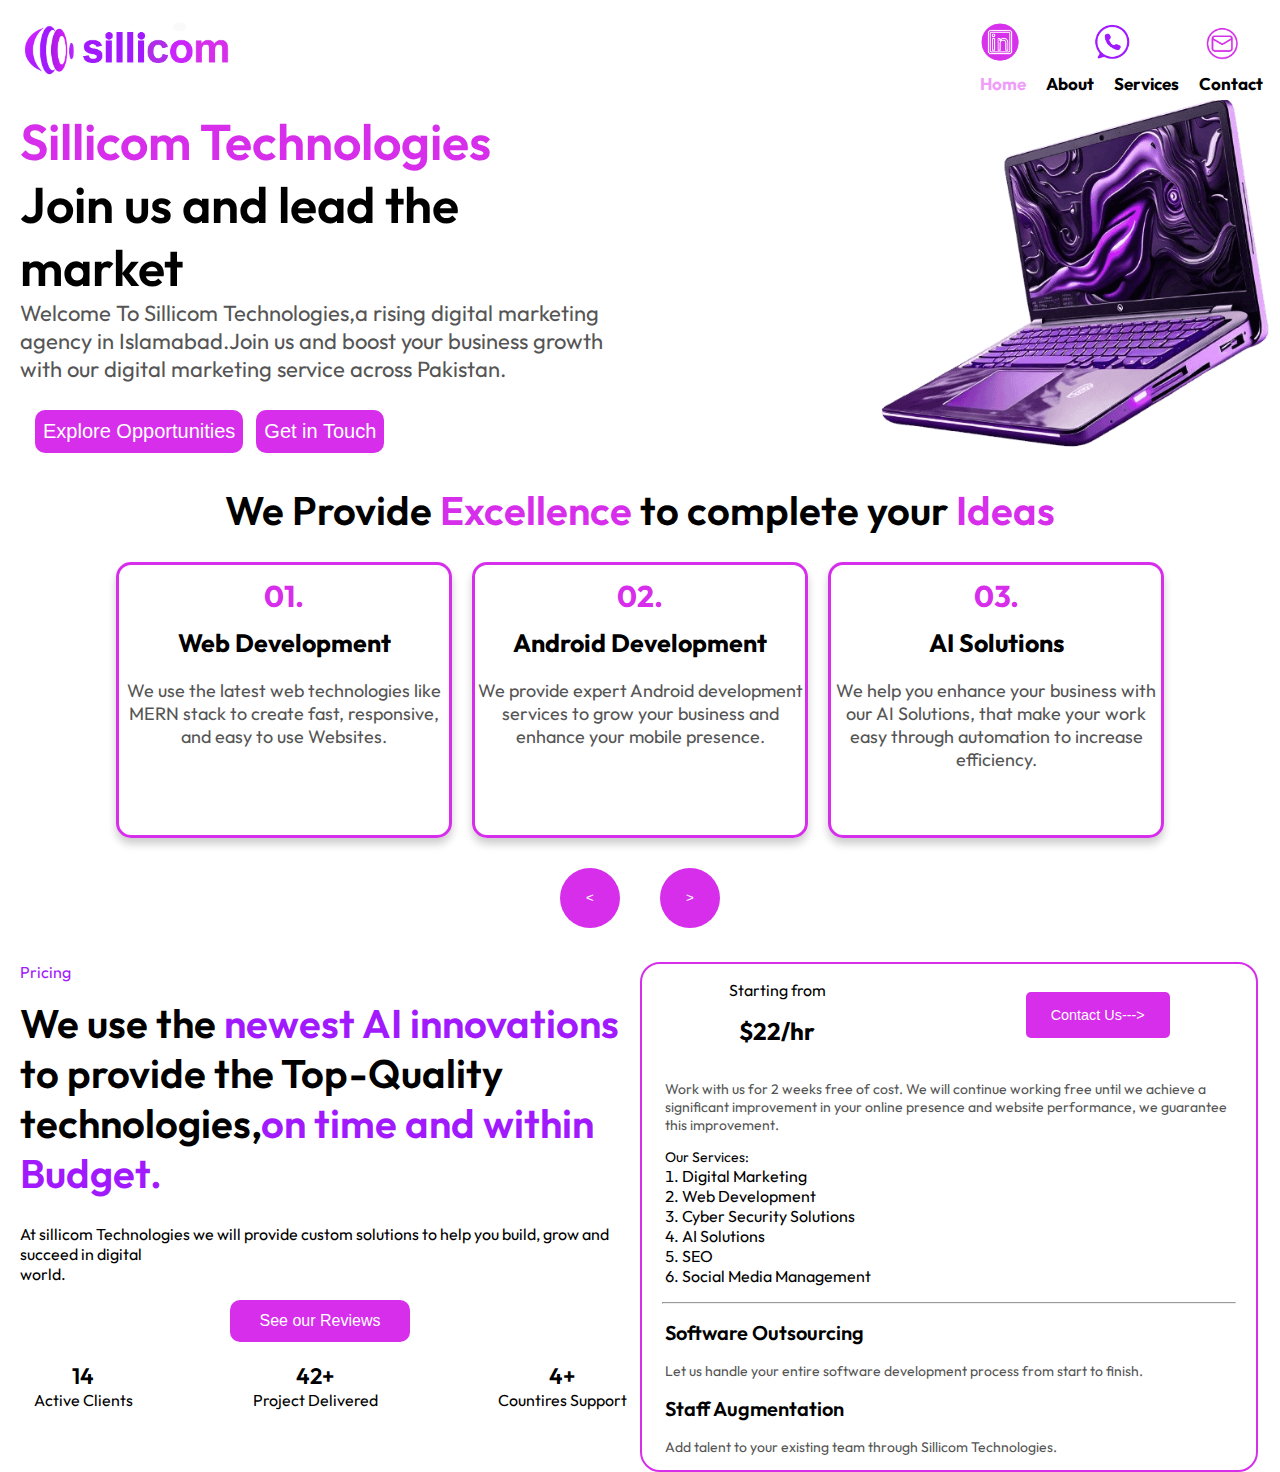
<file: index.html>
<!DOCTYPE html>
<html lang="en">
<head>
    <meta charset="UTF-8">
    <meta name="viewport" content="width=device-width, initial-scale=1.0">
    <link rel="preconnect" href="https://fonts.googleapis.com">
    <link rel="preconnect" href="https://fonts.gstatic.com" crossorigin>
    <link href="https://fonts.googleapis.com/css2?family=Outfit:wght@100..900&display=swap" rel="stylesheet">
    <title>Sillicom</title>
    <link rel="stylesheet" href="sillicom-clone.css">
</head>
<body>
    <input type="checkbox" name="" id="menu">
    <header class="header">
        <div class="left">
            <img src="sillicom1-D8axnb7l.png" alt="">
        </div>
        <div class="right">
            <div class="upper">
                <img src="linkedin-BBz8F-it.png" alt="">
                <img src="wa-CGgDlzfH.png" alt="">
                <img src="email-ohYGW-Ar.png" alt="">
                <label for="menu">
                    <div></div>
                    <div></div>
                    <div></div>
                </label>
            </div>
            <nav>
                <a href=""><span class="home-color">Home</span></a>
                <a href="">About</a>
                <a href="" class="services">Services
                    <div class="hello">Hello</div>
                </a>
                <a href="">Contact</a>
            </nav>
        </div>
    </header>
        <section class="intro">
            <div class="left">
            <h1><span>Sillicom Technologies</span> Join us and lead the market</h1>
            <p>Welcome To Sillicom Technologies,a rising digital marketing agency in Islamabad.Join us and boost your business growth with our digital marketing service across Pakistan.</p>
            <div class="intro-buttons">
                <button>Explore Opportunities</button>
                <button>Get in Touch</button>
            </div>
            </div>
            <div class="right">
                <img src="laptop1-TIwfhuYg.png" alt="">
            </div>
        </section>
        <section class="ideas">
            <h1>We Provide <span>Excellence</span> to complete your <span>Ideas</span></h1>
        </section>
        <section class="blocks">
            <div class="cards">
            <div class="cells">
                    <h1><span>01.</span></h1>
                    <h1>Web Development</h1>
                    <p>
                        We use the latest web technologies like MERN stack to create fast, responsive, and easy to use Websites.
                    </p>
            </div>
            <div class="cells">
                    <h1><span>02.</span></h1>
                    <h1>
                        Android Development
                    </h1>
                    <p>
                        We provide expert Android development services to grow your business and enhance your mobile presence.
                    </p>
            </div>
            <div class="cells">
                    <h1><span>03.</span></h1>
                    <h1>AI Solutions</h1>
                    <p>
                        We help you enhance your business with our AI Solutions, that make your work easy through automation to increase efficiency.
                    </p>
            </div>
        </div>
            <div class="cells-buttons">
                <button><</button>
                <button>></button>
            </div>
        </section>
        <section class="pricing">
            <div class="pricing-left">
                <p class="p">
                    Pricing
                </p>
                <h1>
                    We use the <span>newest AI innovations</span> to provide the Top-Quality <br> technologies,<span>on time and within</span><br> <span>Budget.</span>
                </h1>
                <p>
                    At sillicom Technologies we will provide custom solutions to help you build, grow and succeed in digital <br> world.
                </p>
                <div class="pricing-button">
                    <button>See our Reviews</button>
                </div>
                <div class="pricing-reviews">
                    <div class="review-1">
                        <h1>14</h1>
                        <p>Active Clients</p>
                    </div>
                    <div class="review-2">
                        <h1>42+</h1>
                        <p>Project Delivered</p>
                    </div>
                    <div class="review-3">
                        <h1>4+</h1>
                        <p>Countires Support</p>
                    </div>
                </div>
            </div>
            <div class="pricing-right">
                <div class="pricing-contact">
                    <div class="starting-price">
                        <p>Starting from</p>
                        <h2>$22/hr</h2>
                    </div>
                    <div class="contact-button">
                        <button>Contact Us---></button>
                    </div>
                </div>
                <div class="right-services">
                <p>
                    Work with us for 2 weeks free of cost. We will continue working free until we achieve a significant improvement in your online presence and website performance, we guarantee this improvement.
                </p>
                <p class="our-services">
                    Our Services:
                </p>
                <ol>
                    <li>Digital Marketing</li>
                    <li>Web Development</li>
                    <li>Cyber Security Solutions</li>
                    <li>AI Solutions</li>
                    <li>SEO</li>
                    <li>Social Media Management</li>
                </ol>
                <hr>
                <h2>
                    Software Outsourcing
                </h2>
                <p>
                    Let us handle your entire software development process from start to finish.
                </p>
                <h2>
                    Staff Augmentation
                </h2>
                <p>
                    Add talent to your existing team through Sillicom Technologies.
                </p>
            </div>
            </div>
        </section>
</body>
</html>
</file>
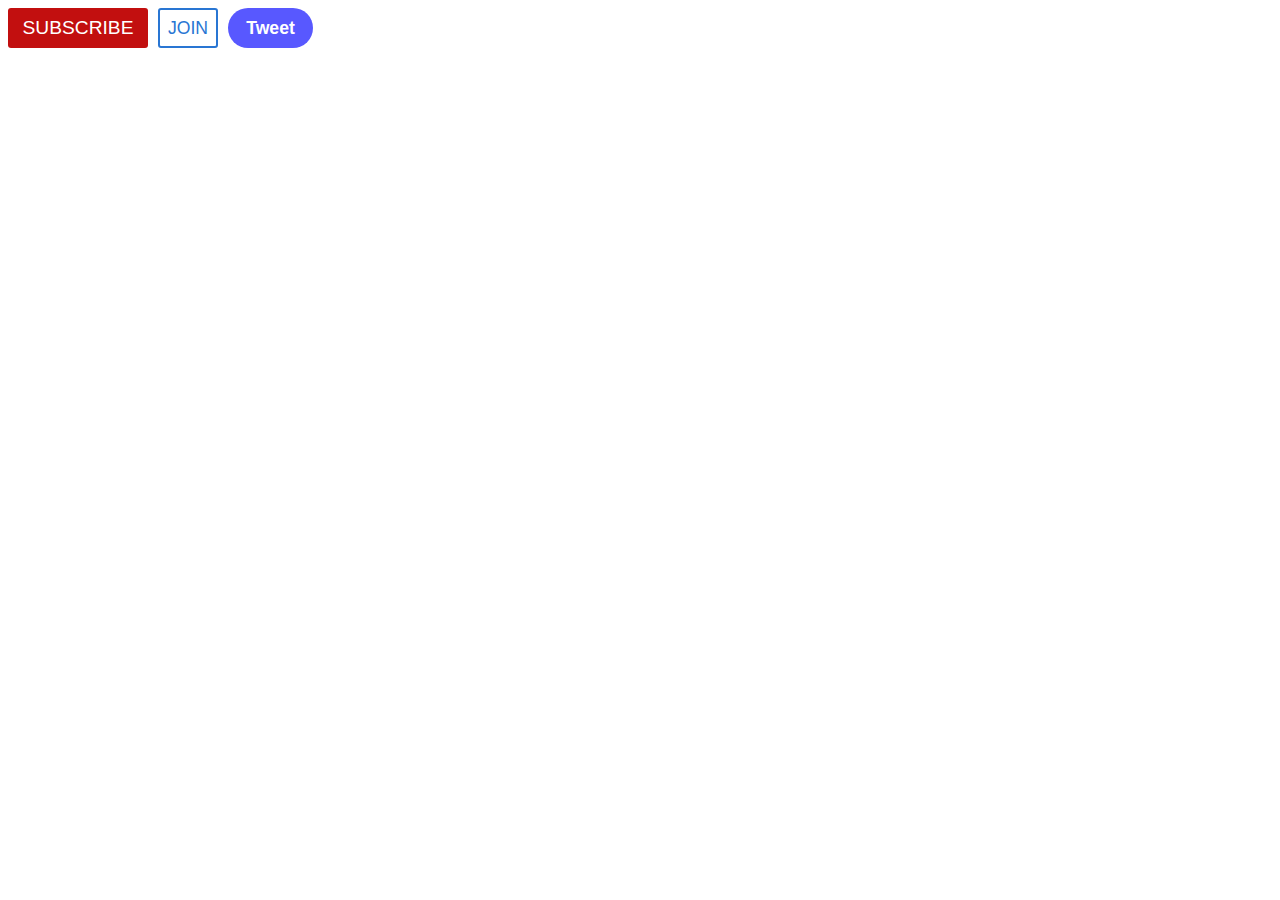
<file: youtube.html>
<!DOCTYPE html>
<html lang="en">
<head>
    <meta charset="UTF-8">
    <meta name="viewport" content="width=device-width, initial-scale=1.0">
    <link rel="stylesheet" href="youtube.css">
    <title>Youtube Demo</title>
</head>
<body>
    <section class="buttons">
        <div class="subscribe"><button>Subscribe</button></div>
        <div class="join"><button>Join</button></div>
        <div class="tweet"><button>Tweet</button></div>
    </section>
</body>
</html>
</file>
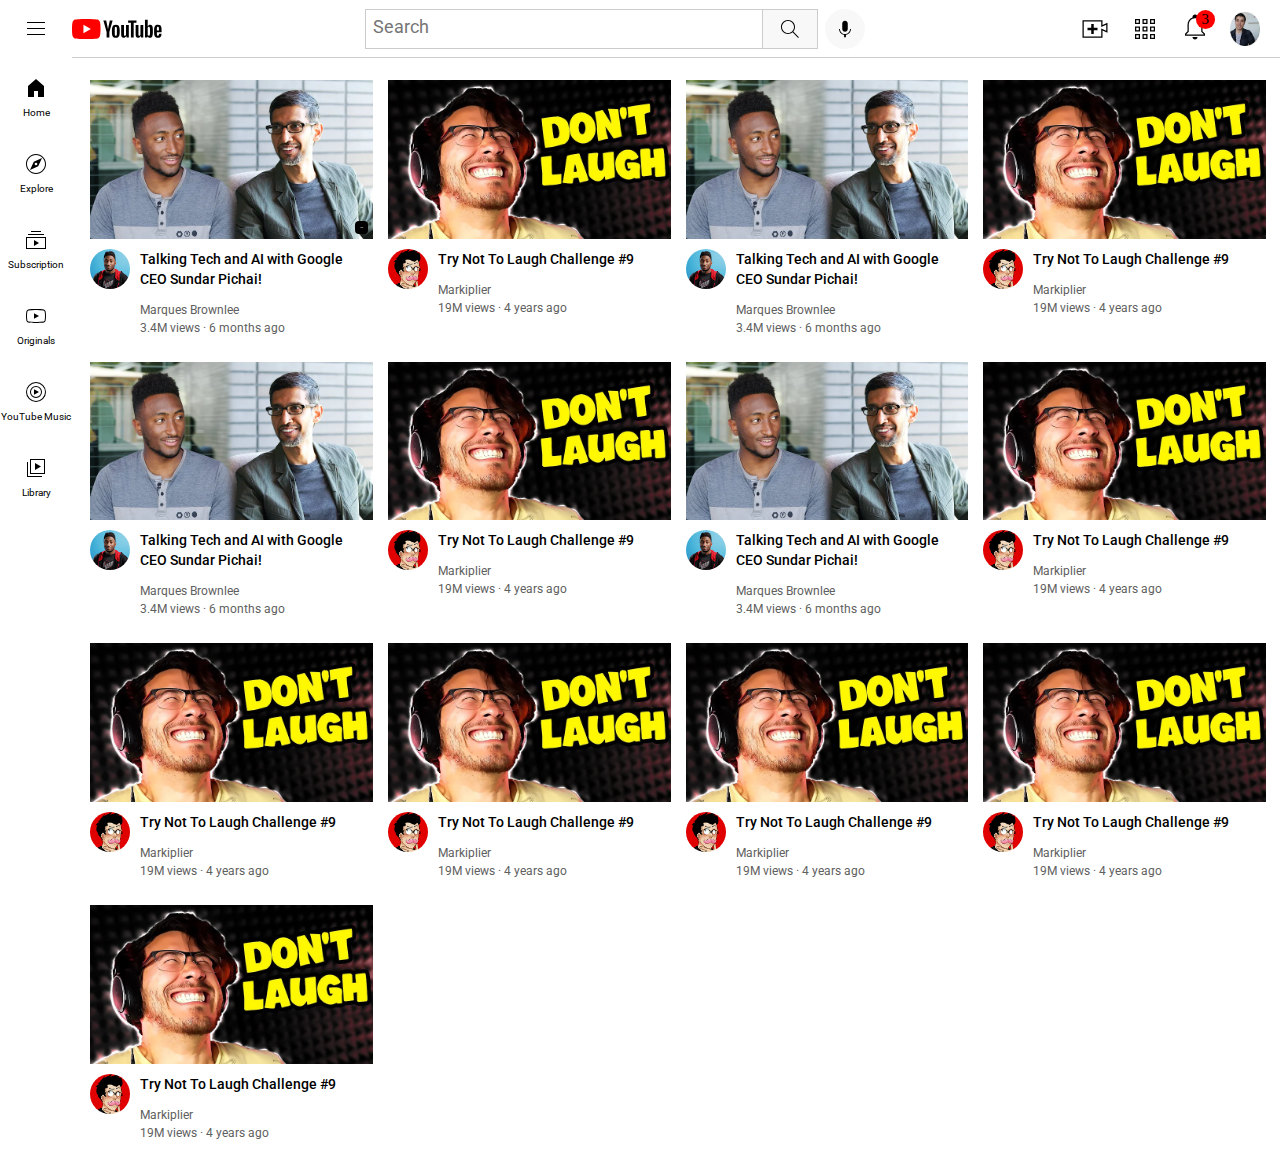
<file: youtubedemo.html>
<!DOCTYPE html>
<html lang="en">
<head>
    <meta charset="UTF-8">
    <meta name="viewport" content="width=device-width, initial-scale=1.0">
    <link rel="stylesheet" href="youtubedemo.css">
    <link rel="shortcut-icon" type="image/png" href="youtube.png">
    <link rel="preconnect" href="https://fonts.googleapis.com">
    <link rel="preconnect" href="https://fonts.gstatic.com" crossorigin>
    <link href="https://fonts.googleapis.com/css2?family=Roboto:ital,wght@0,100;0,300;0,400;0,500;0,700;0,900;1,100;1,300;1,400;1,500;1,700;1,900&display=swap" rel="stylesheet">
    <title>Youtube</title>
</head>
<body>
    <div class="header">
        <div class="left"><img class="hamburgerlog0" src="hamburger-menu.svg" alt=""> <img class="youtubelogo" src="youtube-logo.svg" alt=""></div>
        <div class="center">
        <input type="text" class="search" placeholder="Search">
        <button class="button-search">
        <img class="search-logo" src="search.svg" alt="">
        <div class="tooltip">Search</div>
        </button>
        <button class="button-voice">
        <img class="voice-logo" src="voice-search-icon.svg" alt="">
        <div class="tooltip">Search with your voice</div>
        </button>
        </div>
        <div class="right">
            <img src="upload.svg" alt="" class="upload">
            <img src="youtube-apps.svg" alt="" class="apps">
            <div class="container-noti">
            <img src="notifications.svg" alt="" class="noti">
            <div class="noti-count">3</div>
        </div>  
            <img src="my-channel.jpeg" alt="" class="my-channel">
        </div>
    </div>
    <div class="sidebar">
        <div class="sidebar-link">
            <img src="home.svg" alt="">
            <div>Home</div>
        </div>
        <div class="sidebar-link">
            <img src="explore.svg" alt="">
            <div>Explore</div>
        </div>
        <div class="sidebar-link">
            <img src="subscriptions.svg" alt="">
            <div>Subscription</div>
        </div>
        <div class="sidebar-link">
            <img src="originals.svg" alt="">
            <div>Originals</div>
        </div>
        <div class="sidebar-link">
            <img src="youtube-music.svg" alt="">
            <div>YouTube Music</div>
        </div>
        <div class="sidebar-link">
            <img src="library.svg" alt="">
            <div>Library</div>
        </div>
    </div>
    <div class="video-grid">
        <div class="video-preview">
            <div class="thumbnail-row">
            <img class="thumbnail" src="thumbnail-1.webp" alt="">
            <div class="video-time">14:20</div> 
        </div>
        <div class="video-info-grid">
            <div class="channel-img">
                <img src="channel-1.jpeg" alt="">
            </div>
            <div class="stats">
                <p class="title">
                    Talking Tech and AI with Google CEO Sundar Pichai!
                </p>
                <p class="author">Marques Brownlee</p>
                <p class="views">3.4M views · 6 months ago</p>
            </div>
    </div>
    </div>
    <div class="video-preview">
        <div class="thumbnail-row2">
            <img class="thumbnail" src="thumbnail-2.webp" alt="">
        </div>
        <div class="video-info-grid">
            <div class="channelimg-2">
                <img class="" src="channel-2.jpeg" alt="">
            </div>
            <div class="stats-2">
                <p class="title-2"> 
                    Try Not To Laugh Challenge #9
                    </p>
                    <p class="author-2">Markiplier</p>
                    <p class="views-2">19M views · 4 years ago</p>
            </div>
        </div>
    </div>
    <div class="video-preview">
        <div class="thumbnail-row">
        <img class="thumbnail" src="thumbnail-1.webp" alt="">
    </div>
    <div class="video-info-grid">
        <div class="channel-img">
            <img src="channel-1.jpeg" alt="">
        </div>
        <div class="stats">
            <p class="title">
                Talking Tech and AI with Google CEO Sundar Pichai!
            </p>
            <p class="author">Marques Brownlee</p>
            <p class="views">3.4M views · 6 months ago</p>
        </div>
</div>
</div>
<div class="video-preview">
    <div class="thumbnail-row2">
        <img class="thumbnail" src="thumbnail-2.webp" alt="">
    </div>
    <div class="video-info-grid">
        <div class="channelimg-2">
            <img class="" src="channel-2.jpeg" alt="">
        </div>
        <div class="stats-2">
            <p class="title-2"> 
                Try Not To Laugh Challenge #9
                </p>
                <p class="author-2">Markiplier</p>
                <p class="views-2">19M views · 4 years ago</p>
        </div>
    </div>
</div>
<div class="video-preview">
    <div class="thumbnail-row">
    <img class="thumbnail" src="thumbnail-1.webp" alt="">
</div>
<div class="video-info-grid">
    <div class="channel-img">
        <img src="channel-1.jpeg" alt="">
    </div>
    <div class="stats">
        <p class="title">
            Talking Tech and AI with Google CEO Sundar Pichai!
        </p>
        <p class="author">Marques Brownlee</p>
        <p class="views">3.4M views · 6 months ago</p>
    </div>
</div>
</div>
<div class="video-preview">
<div class="thumbnail-row2">
    <img class="thumbnail" src="thumbnail-2.webp" alt="">
</div>
<div class="video-info-grid">
    <div class="channelimg-2">
        <img class="" src="channel-2.jpeg" alt="">
    </div>
    <div class="stats-2">
        <p class="title-2"> 
            Try Not To Laugh Challenge #9
            </p>
            <p class="author-2">Markiplier</p>
            <p class="views-2">19M views · 4 years ago</p>
    </div>
</div>
</div>
<div class="video-preview">
    <div class="thumbnail-row">
    <img class="thumbnail" src="thumbnail-1.webp" alt="">
</div>
<div class="video-info-grid">
    <div class="channel-img">
        <img src="channel-1.jpeg" alt="">
    </div>
    <div class="stats">
        <p class="title">
            Talking Tech and AI with Google CEO Sundar Pichai!
        </p>
        <p class="author">Marques Brownlee</p>
        <p class="views">3.4M views · 6 months ago</p>
    </div>
</div>
</div>
<div class="video-preview">
<div class="thumbnail-row2">
    <img class="thumbnail" src="thumbnail-2.webp" alt="">
</div>
<div class="video-info-grid">
    <div class="channelimg-2">
        <img class="" src="channel-2.jpeg" alt="">
    </div>
    <div class="stats-2">
        <p class="title-2"> 
            Try Not To Laugh Challenge #9
            </p>
            <p class="author-2">Markiplier</p>
            <p class="views-2">19M views · 4 years ago</p>
    </div>
</div>
</div>
<div class="video-preview">
    <div class="thumbnail-row2">
        <img class="thumbnail" src="thumbnail-2.webp" alt="">
    </div>
    <div class="video-info-grid">
        <div class="channelimg-2">
            <img class="" src="channel-2.jpeg" alt="">
        </div>
        <div class="stats-2">
            <p class="title-2"> 
                Try Not To Laugh Challenge #9
                </p>
                <p class="author-2">Markiplier</p>
                <p class="views-2">19M views · 4 years ago</p>
        </div>
    </div>
</div>
<div class="video-preview">
    <div class="thumbnail-row2">
        <img class="thumbnail" src="thumbnail-2.webp" alt="">
    </div>
    <div class="video-info-grid">
        <div class="channelimg-2">
            <img class="" src="channel-2.jpeg" alt="">
        </div>
        <div class="stats-2">
            <p class="title-2"> 
                Try Not To Laugh Challenge #9
                </p>
                <p class="author-2">Markiplier</p>
                <p class="views-2">19M views · 4 years ago</p>
        </div>
    </div>
</div>
<div class="video-preview">
    <div class="thumbnail-row2">
        <img class="thumbnail" src="thumbnail-2.webp" alt="">
    </div>
    <div class="video-info-grid">
        <div class="channelimg-2">
            <img class="" src="channel-2.jpeg" alt="">
        </div>
        <div class="stats-2">
            <p class="title-2"> 
                Try Not To Laugh Challenge #9
                </p>
                <p class="author-2">Markiplier</p>
                <p class="views-2">19M views · 4 years ago</p>
        </div>
    </div>
</div>
<div class="video-preview">
    <div class="thumbnail-row2">
        <img class="thumbnail" src="thumbnail-2.webp" alt="">
    </div>
    <div class="video-info-grid">
        <div class="channelimg-2">
            <img class="" src="channel-2.jpeg" alt="">
        </div>
        <div class="stats-2">
            <p class="title-2"> 
                Try Not To Laugh Challenge #9
                </p>
                <p class="author-2">Markiplier</p>
                <p class="views-2">19M views · 4 years ago</p>
        </div>
    </div>
</div>
<div class="video-preview">
        <div class="thumbnail-row2">
            <img class="thumbnail" src="thumbnail-2.webp" alt="">
        </div>
        <div class="video-info-grid">
            <div class="channelimg-2">
                <img class="" src="channel-2.jpeg" alt="">
            </div>
            <div class="stats-2">
                <p class="title-2"> 
                    Try Not To Laugh Challenge #9
                    </p>
                    <p class="author-2">Markiplier</p>
                    <p class="views-2">19M views · 4 years ago</p>
            </div>
        </div>
    </div>
    </div>
</body>
</html>
</file>
<file: sillicom-clone.css>
body{
    font-family: "Outfit",seif;
    margin:0;
    padding: 0;
    margin-top: 100px;
    /* background-color: #f2f2f2; */
}
.header{
    background-color: white;
    width: 100%;
    height: 100px;
    display: flex;
    justify-content: space-between;
    align-items: center;
    position: fixed;
    top: 0;
    left: 0;
    right: 0;
}
input{
    display: none;
}
.left{
    width: 250px;
    height: 100%;
}
.left img{
    margin-top: 15px;
    margin-left: px;
    width: 100%;
}
.right{
    width: 300px;
    height: 100%;
}
.upper{
    width: 100%;
    height: 63.3px;
    display: flex;
    align-items: center;
    gap: 70px;
    margin-top: 10px;
}
.upper img{
    margin-top: 0;
    width: 40px;
    height: 40px;
}
.upper img:hover{
    cursor: pointer;
}
nav{
    width: 100%;
    height: 63.3px;
    gap: 20px;
    display: flex;
}
nav a{
    text-decoration: none;
    font-size: 17px;
    font-weight: bold;
    color: black;
}
nav a:hover{
    color: rgb(239, 159, 249);
}
.home-color{
    color: rgb(239, 159, 249);
}
/* .services{
    position: relative;
    display: flex;
    justify-content: center;
} */
.hello{
    position: absolute;
    bottom: 0;
    background-color: white;
    border: 2px solid black;
    opacity: 0;
    transition: opacity 0.2s;
    padding: 5px 10px;
    border-radius: 4px;
    pointer-events: none;
}
.hamburger{
    width: 40px;
    height: 40px;
    display: none;
}
.hamburger img{
    padding-top: 3px;
    width: 36px;
}

.services:hover .hello{
    opacity: 0;
}
.intro{
    width: 100%;
    height: 100%;
    display: flex;
}
section .left{
    width: 50%;
    height: 100%;
}

section .right{
    width: 50%;
    height: 350px;
    display: flex;
    justify-content: end;
}
section .right img{
    width: 405px;
}
.left h1{
    margin-top: 10px;
    width: 85%;
    font-size: 50px;
    font-weight: 600;
    margin-bottom: 0;
    padding-left: 20px;
}
.left h1 span{
    display: block;
    color: rgb(214, 46, 235);
}
.left p{
    margin-top: 0;
     color: rgb(85, 85, 85);
     font-size: 22px;
     padding-left: 20px;
}
.intro-buttons{
    padding-left: 30px;
}
.intro-buttons button{
    font-size: 20px;
    color: white;
    background-color: #d62eeb;
    border: none;
    padding: 10px 8px;
    border-radius: 10px;
    margin: 5px;
}
.ideas{
    width: 100%;
    display: flex;
    justify-content: center;
}
.ideas h1{
    font-size: 40px;
    font-weight: 600;
}

.ideas span{
    color: rgb(214, 46, 235);
}
.blocks{
    width: 100%;
    height: 400px;
}
.blocks .cards{
    display: flex;
    justify-content: center;
    align-items: center;
    gap: 20px;
}
.blocks .cells{
    border: 3px solid #d62eeb;
    border-radius: 15px;
    box-shadow: 0  6px 8px rgba(0,0,0,0.2);
    width: 330px;
    height: 270px;
    text-align: center;
}
.blocks .cells h1{
    margin:0;
    margin-top: 12px;
}
.cells p{
    color: rgb(85, 85, 85);
    font-size: 18px;
    text-align: center;
    margin: 0;
    margin-top: 20px;
}
.cells h1{
    font-size: 25px;
}
.cells h1 span{
color: #d62eeb;;
font-size: 30px;
}
.cells-buttons{
    display: flex;
    justify-content: center;
    margin-top: 30px;
    gap: 40px;
}
.cells-buttons button{
    color: white;
    background-color: #d62eeb;
    font-size: px;
    border: none;
    border-radius: 50%;
    width: 60px;
    height: 60px;
}
.pricing{
    width: 100%;
    /* height: 620px; */
    display: flex;
}
.pricing-right{
    width: 48%;
    border: 2px solid #d62eeb;
    border-radius: 20px;
}
.pricing .pricing-left{
    width: 50%;
    height: 100%;
}
.pricing-left .p{
    margin-top: 0;
    color: #a11afe;
    padding-left: 20px;
}
.pricing-left p{
    padding-left: 20px;
}
.pricing-left h1 span{
    color: #a11afe;
}
.pricing-left h1{
    margin-top: 0;
    font-size: 40px;
    padding-left: 20px;
    font-weight: 600;
}
.pricing-button{
    width: 100%;
    display: flex;
    justify-content: center;
}
.pricing-button button{
    background-color: #d62eeb;
    color: white;
    padding: 12px 30px;
    border: none;
    font-size: 1rem;
    border-radius: 10px;
}
.pricing-reviews{
    margin-top: 20px;
    width: 100%;
    display: flex;
    justify-content: center;
    gap: 100px;
}
.review-1 h1  ,.review-2 h1 ,.review-3 h1{
    margin-bottom: 0;
    text-align: center;
    font-size: 1.4rem;
    font-weight: 600;
}
.review-1 p,.review-2 p,.review-3 p{
    margin-top: 0;
    text-align: center;
}
.pricing-contact{
    display: flex;
    justify-content: center;
    gap: 200px;
}
.starting-price{
    text-align: center;
}
.starting-price h2{
    margin-top: 0;
}
.contact-button{
    display: flex;
    align-items: center;
}
.contact-button button{
    padding: 15px 25px;
    color: white;
    background-color: #d62eeb;
    border: none;
    border-radius: 5px;
    font-size: 0.9rem;
}
.right-services ol{
    margin-top: 0;
}
.right-services p{
    padding-left: 23px;
    margin-right: 20px;
    color: rgb(85, 85, 85);
    font-size: 14px;
}
.right-services h2{
    padding-left: 23px;
    font-size: 20px;
    font-weight: 600;
}
hr{
    margin-left: 20px;
    margin-right: 20px;
}
.our-services span{
    color: black;
}
.right-services .our-services{
    margin-bottom: 0;
    color: black;
}
@media (max-width:1171px) and (min-width:1147px){
    .ideas{
        margin-top: 50px;
    }
}
@media (max-width:1146px) and (min-width:867px){
    .ideas{
        margin-top: px;
    }
}
@media (max-width:866px) and (min-width:821px){
    .left h1{
        font-size: 40px;
    }
    .left p{
        font-size: 18px;
    }
    .ideas h1{
        font-size: 35px;
    }
}
@media (max-width:820px){
    nav{
        position: absolute;
        background-color: white;
        top: 100px;
        left: 0;
        width: 100%;
        height: 0;
        flex-direction: column;
        align-items: center;
        gap: 20px;
        transition: 0.5s;
        overflow: hidden;
    }
    .upper{
        gap: 10px;
        display: flex;
        justify-content: end;

    }
    .hamburger{
        display: block;
    }
    label{
        width: 40px;
        height: 25px;
        margin-right: 10px;
        position: relative;
    }
    label div{
        width: 100%;
        height: 5px;
        background-color: purple;
        position: absolute;
        transform: translateY(-50%);
        border-radius: 15px;
        transition: 0.3s;
    }
    label div:nth-child(1){
        top: 0%;
    }
    label div:nth-child(2){
        top: 50%;
    }
    label div:nth-child(3){
        top: 100%;
    }
    input:checked + header nav{
        height: 100vh;
    }
    input:checked + header label div:nth-child(1){
        transform: rotate(45deg);
        top: 50%;
    }
    input:checked + header label div:nth-child(2){
        display: none;
    }
    input:checked + header label div:nth-child(3){
        transform: rotate(-45deg);
        top: 50%;
    }
    input:checked + header nav{
        display: flex;
        flex-direction: column;
    }
    .intro .right{
        display: none;
    }
    .intro{
        height: 100%;
    }
    section .left{
        width: 100%;
        text-align: center;
        height: 100%;
    }
    .left h1{
        width: 100%;
    }
    .ideas{
        text-align: center;
    }
    .ideas h1{
        font-size: 35px;
    }
    /* .cards{
        flex-direction: column;
    } */
}
@media (max-width:770px){
.intro{
    width: 100%;
    height: 100%;
}
    section .left{
        width: 100%;
        height: 100%;
        margin: 0;
    }
    .intro .left h1{
        width: 100%;
        text-align: center;
        font-size: 35px;
        margin-top: 0;
    }
    .intro .left p{
        font-size: 16px;
    }
    .intro .intro-buttons button{
        font-size: 17px;
    }
    .ideas h1{
        font-size: 30px;
    }
    .cards .cells:nth-child(2){
        display: none;
    }
    .cards .cells:nth-child(3){
        display: none;
    }
    .intro .left p{
        padding-left: 5px;
        padding-right: 5px;
    }
}
</file>
<file: youtube.css>
.buttons{
    width: fit-content;
    height: auto;
    display: flex;
    gap: 10px;
}
.subscribe button{
    background-color: rgb(194, 15, 15); 
    text-transform: uppercase;
    color: white;
    font-size: 1.2rem;
    width: 140px;
    height: 40px;
    border: none;
    border-radius: 3px;}

.subscribe button:hover{
    opacity: 0.8;
    cursor: pointer;
}
.subscribe button:active{
    opacity: 0.3;
}
.join button{
    background-color: white;
    color: rgb(41, 118, 211);
    text-transform: uppercase;
    font-size: 1.1rem;
    font-weight: 540;
    border: 2px solid rgb(41, 118, 211);
    width: 60px;
    height: 40px;
    border-radius: 3px;
}
.join button:hover{
    background-color: rgb(51, 51, 219);
    color: white;
    cursor: pointer;
    transition: background-color;
}
.join button:active{
    opacity: 0.8;
}
.tweet button{
    background-color: rgb(88, 88, 255);
    color: white;
    font-size: 1.1rem;
    font-weight: 550;
    width: 85px;
    height: 40px;
    border: none;
    border-radius: 20px;
    transition: box-shadow 0.15s;
}
.tweet button:hover{
    box-shadow: 5px 5px 26px rgba(0, 0, 0, 0.8);
}
</file>
<file: youtubedemo.css>
body{
    margin: 0;
    padding-top: 80px;
    padding-left: 90px;
    padding-right: 14px;
}
.video-grid{
    display: grid;
    grid-template-columns: 1fr 1fr 1fr 1fr;
    column-gap: 15px;
    row-gap: 15px;
}
@media (max-width:900px)
{
    .video-grid{
        grid-template-columns: 1fr 1fr 1fr;
    }
}
@media(mix-height:600px)
{
    .video-grid{
        grid-template-columns: 1fr 1fr;
    }
}
.thumbnail{
    width: 100%;
    display: block;
}
.search{
    display: block;
}
.channel-img img{
    width: 40px;
    border-radius: 50px;
}
.video-info-grid{
    display: grid;
    grid-template-columns: 50px 1fr;
}
.title{
    margin-top: 0;
    font-size: 14px;
    font-weight: 500;
    line-height: 20px;
}
.thumbnail-row{
    margin-bottom: 10px;
    position: relative;
}
.video-time{
    background-color: black;
    color:white;
    position: absolute;
    right: 5px;
    bottom: 5px;
    font-family: Robot,Arial;
    font-size: 1px;
    font-weight: bold;
    padding: 6px 5px;
    border-radius: 4px;
}
p{
    font-family: Roboto,Arial;
}
.author{
    color: rgb(96, 96, 96);
    font-size: 12px;
    margin-bottom: 4px;
}
.views{
    color: rgb(96, 96, 96);
    font-size: 12px;
    margin-top: 0;
}
.channelimg-2 img{
    width: 40px;
    border-radius: 50px;
}
.title-2{
    margin-top: 0;
    margin-top: 0;
    font-size: 14px;
    font-weight: 500;
    line-height: 20px;
}
.thumbnail-row2{
    margin-bottom: 10px;
}
.author-2{
    color: rgb(96, 96, 96);
    font-size: 12px;
    margin-bottom: 4px;
}
.views-2{
    color: rgb(96, 96, 96);
    font-size: 12px;
    margin-top: 0;
}
.header{
    width: 100%;
    height: 57px;
    display: flex;
    justify-content: space-between;
    align-items: center;
    background-color: white;
    position: fixed;
    top: 0;
    left: 0;
    right: 0;
    border-bottom: 1px solid rgb(204, 204, 204);
    z-index: 100;
}
.left{
    width: 150px;
    display: flex;
}
.hamburgerlog0{
width: 24px;
margin-right: 24px;
margin-left: 24px;
}
.youtubelogo{
    width: 90px;
}
.center{
    display: flex;
    flex: 1;
    max-width: 500px;
}
.search{
    width: 358px;
    border: 1px solid rgb(204, 204, 204);
    flex: 1;
    width: 0;
}
.search::placeholder{
    font-family: Roboto,Arial;
    font-size: 1.1rem;
    padding-left: 5px;
}
.button-search{
    width: 55px;
    border: 1px solid rgb(204, 204, 204);
    border-left: none;
    background-color: rgb(248, 248, 248);
}
.button-search,
.button-voice{
    position: relative;
}
.button-search .tooltip,
.button-voice .tooltip{
    position: absolute;
    bottom: -30px;
    right: 0;
    left: 0;
    background-color: gray;
    border-radius: 5px;
    color: white;
    opacity: 0;
    transition: opacity 0.2s;
    pointer-events: none;
    font-family: Roboto,Arial;
    font-size: 12px;
    padding:4px 8px;
    white-space: nowrap;
}
.button-search:hover .tooltip,
.button-voice:hover .tooltip{
    opacity: 1;
}

.search-logo{
    margin-top: 4px;
    width: 24px;
}
.button-voice{
    width: 40px;
    height: 40px;
    border: 1px solid rgb(248, 248, 248);
    border-radius: 50%;
    margin-left: 7px;
    background-color: rgb(248, 248, 248);

}
.voice-logo{
    margin-top: 4px;
    width: 22px;
    
}
.right{
    width: 200px;
}
.right{
    display: flex;
    justify-content: space-between;
    flex-shrink: 0;

}
.upload{
    width: 30px;
}
.apps{
    width: 30px;
}
.noti{
    width: 30px;
}
.container-noti{
    position: relative;
}
.noti-count{
    background-color: red;
    font-size: 15px;
    padding: 1px 6px;
    border-radius: 50%;
    position: absolute;
    top: -2px;
    right: -5px;

}
.my-channel{
    margin-right: 20px;
    width: 30px;
}
.sidebar{
    background-color: white;
    position: fixed;
    bottom: 0;
    top: 57px;
    left: 0;
    width: 72px;
    z-index: 200;
    padding-top: 2px;
}
.sidebar-link{
    height: 76px;
    display: flex;
    flex-direction: column;
    justify-content: center;
    align-items: center;
    font-size: 10px;
    font-family: Roboto,Aria;
}

.sidebar-link img{
    width: 24px;
    margin-bottom: 6.5px;
}
.sidebar-link:hover{
    background-color: rgb(246, 246, 246);
    cursor: pointer;
}
</file>
